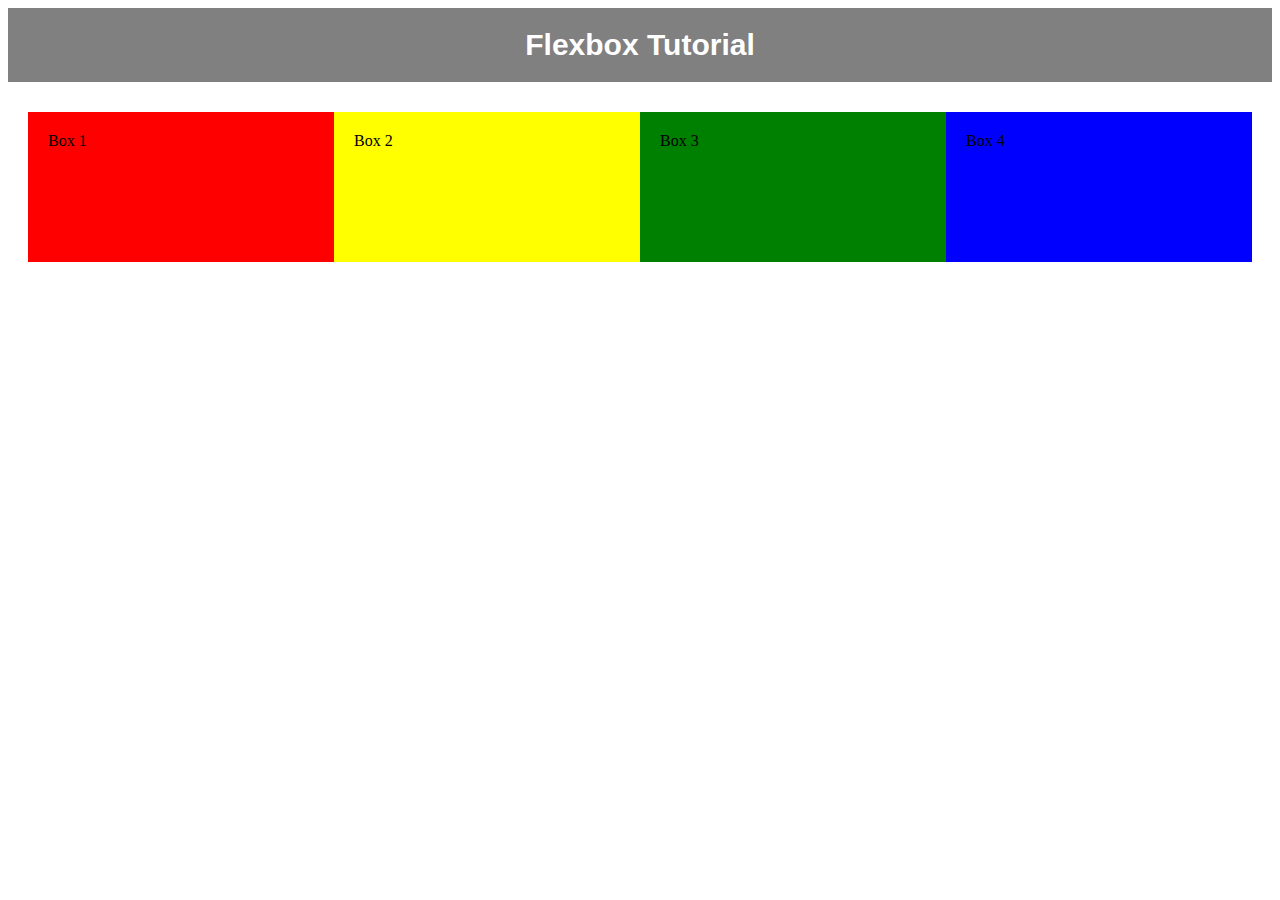
<file: Flexbox/index.html>
<!DOCTYPE html>
<html lang="en">
<head>
    <meta charset="UTF-8">
    <meta http-equiv="X-UA-Compatible" content="IE=edge">
    <meta name="viewport" content="width=device-width, initial-scale=1.0">
    <title>Flex Box</title>
    <link rel="stylesheet" href="style.css">
</head>
<body>
    <header>
        Flexbox Tutorial
    </header>

    <main>
        <div class="container">
            <span class="box" id="box1">Box 1</span>
            <span class="box" id="box2">Box 2</span>
            <span class="box" id="box3">Box 3</span>
            <span class="box" id="box4">Box 4</span>
        </div>
    </main>
</body>
</html>
</file>
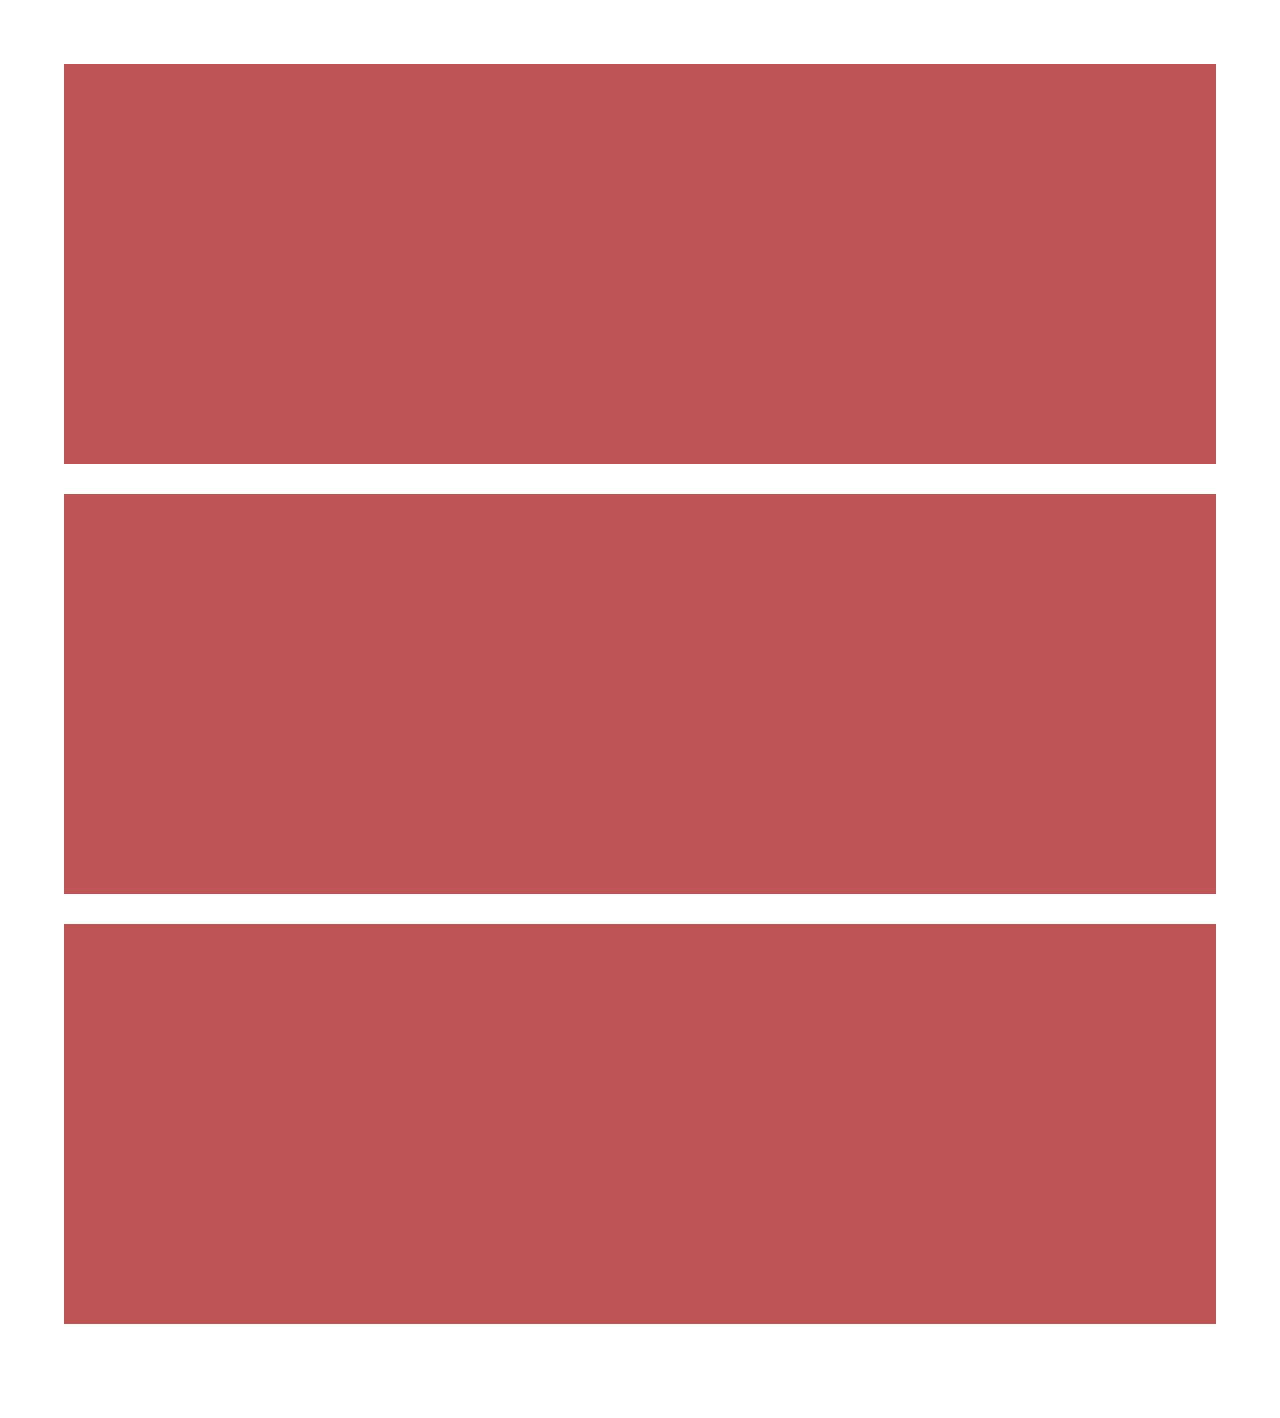
<file: Exercises/1.7 Flexbox and Media Queries Boilerplate/index.html>
<!DOCTYPE html>
<html lang="en">
  <head>
    <meta charset="UTF-8" />
    <meta http-equiv="X-UA-Compatible" content="IE=edge" />
    <meta name="viewport" content="width=device-width, initial-scale=1.0" />
    <title>Document</title>
    <link rel="stylesheet" href="style.css" />
  </head>
  <body>
    <div class="cards-container">
      <div class="card"></div>
      <div class="card"></div>
      <div class="card"></div>
    </div>
  </body>
</html>
</file>
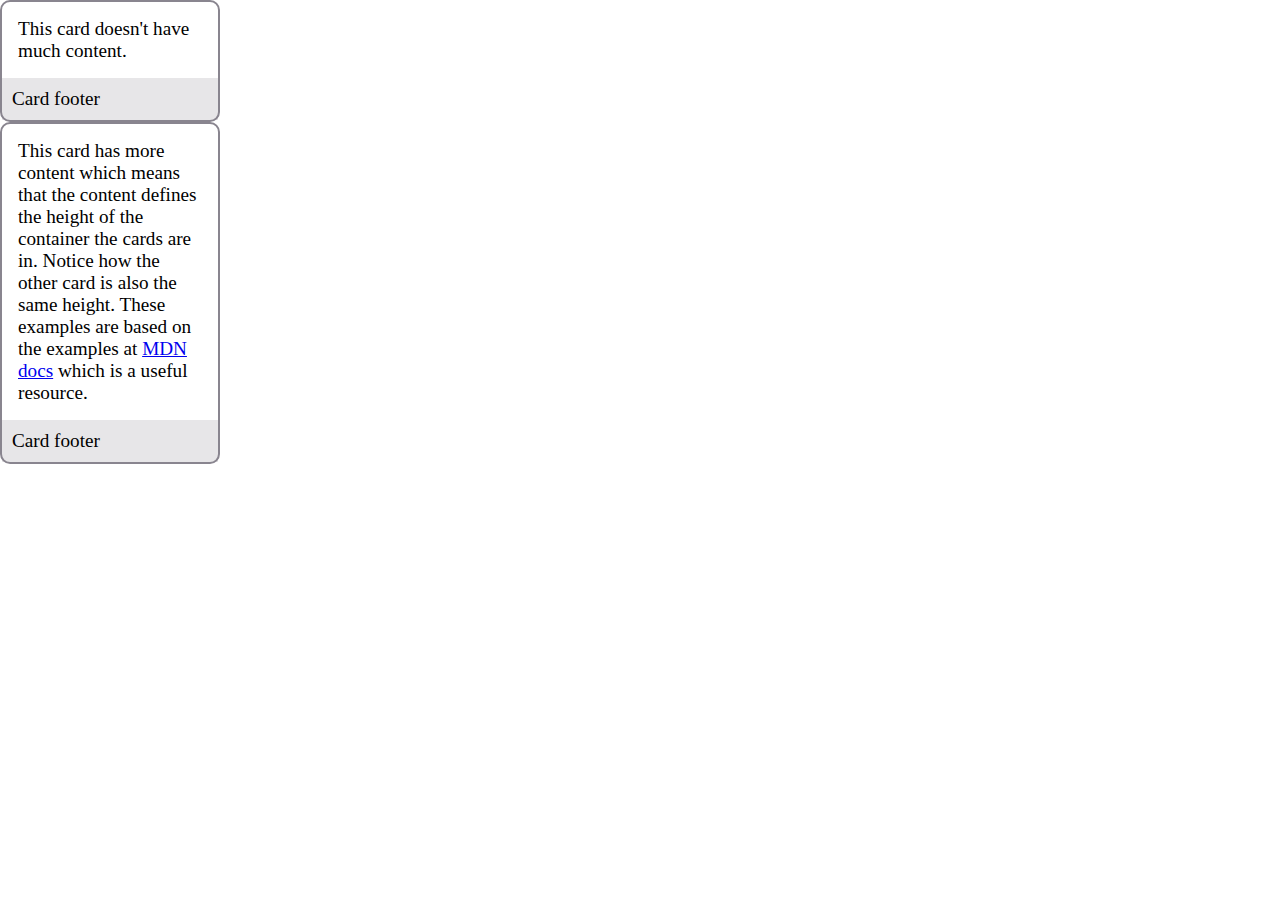
<file: Exercises/Extra Flexbox exercises/Flexbox-cards/index.html>
<!DOCTYPE html>
<html lang="en">
  <head>
    <meta charset="UTF-8" />
    <meta http-equiv="X-UA-Compatible" content="IE=edge" />
    <meta name="viewport" content="width=device-width, initial-scale=1.0" />
    <title>Flexbox exercises</title>
    <link rel="stylesheet" href="style.css" />
  </head>
  <body>
    <div class="card-container">
      <div class="card">
        <div class="content">
          <p>This card doesn't have much content.</p>
        </div>
        <footer>Card footer</footer>
      </div>
      <div class="card">
        <div class="content">
          <p>
            This card has more content which means that the content defines the
            height of the container the cards are in. Notice how the other card
            is also the same height. These examples are based on the examples at
            <a
              href="https://developer.mozilla.org/en-US/docs/Web/CSS/CSS_Flexible_Box_Layout/Typical_Use_Cases_of_Flexbox"
              >MDN docs</a
            >
            which is a useful resource.
          </p>
        </div>
        <footer>Card footer</footer>
      </div>
    </div>
  </body>
</html>
</file>
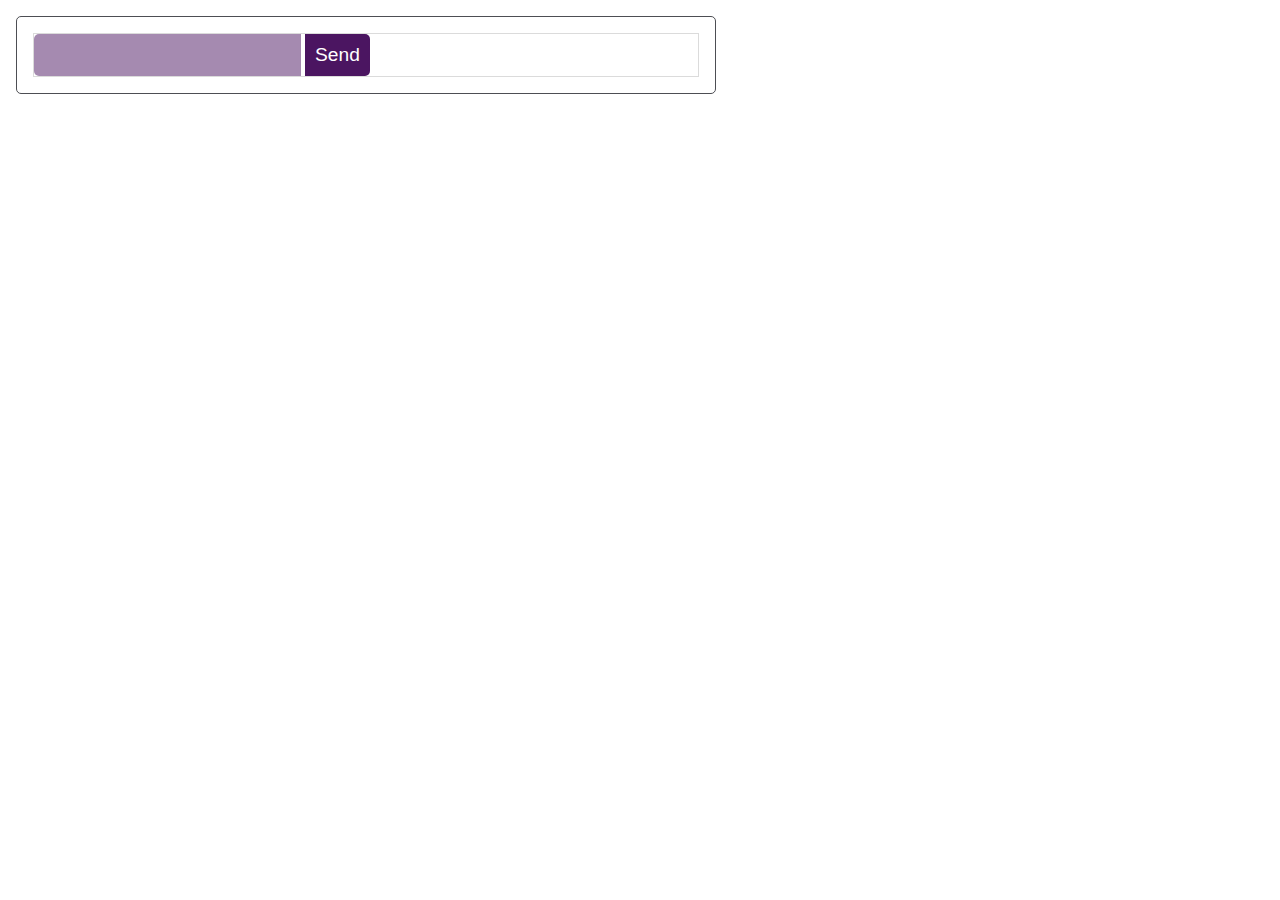
<file: Exercises/Extra Flexbox exercises/Form Controls/index.html>
<!DOCTYPE html>
<html lang="en">
  <head>
    <meta charset="UTF-8" />
    <meta http-equiv="X-UA-Compatible" content="IE=edge" />
    <meta name="viewport" content="width=device-width, initial-scale=1.0" />
    <title>Media Objects</title>
    <link rel="stylesheet" href="style.css" />
  </head>
  <body>
    <section>
      <form class="example">
        <div class="wrapper">
          <input type="text" id="text" />
          <input type="submit" value="Send" />
        </div>
      </form>
    </section>
  </body>
</html>
</file>
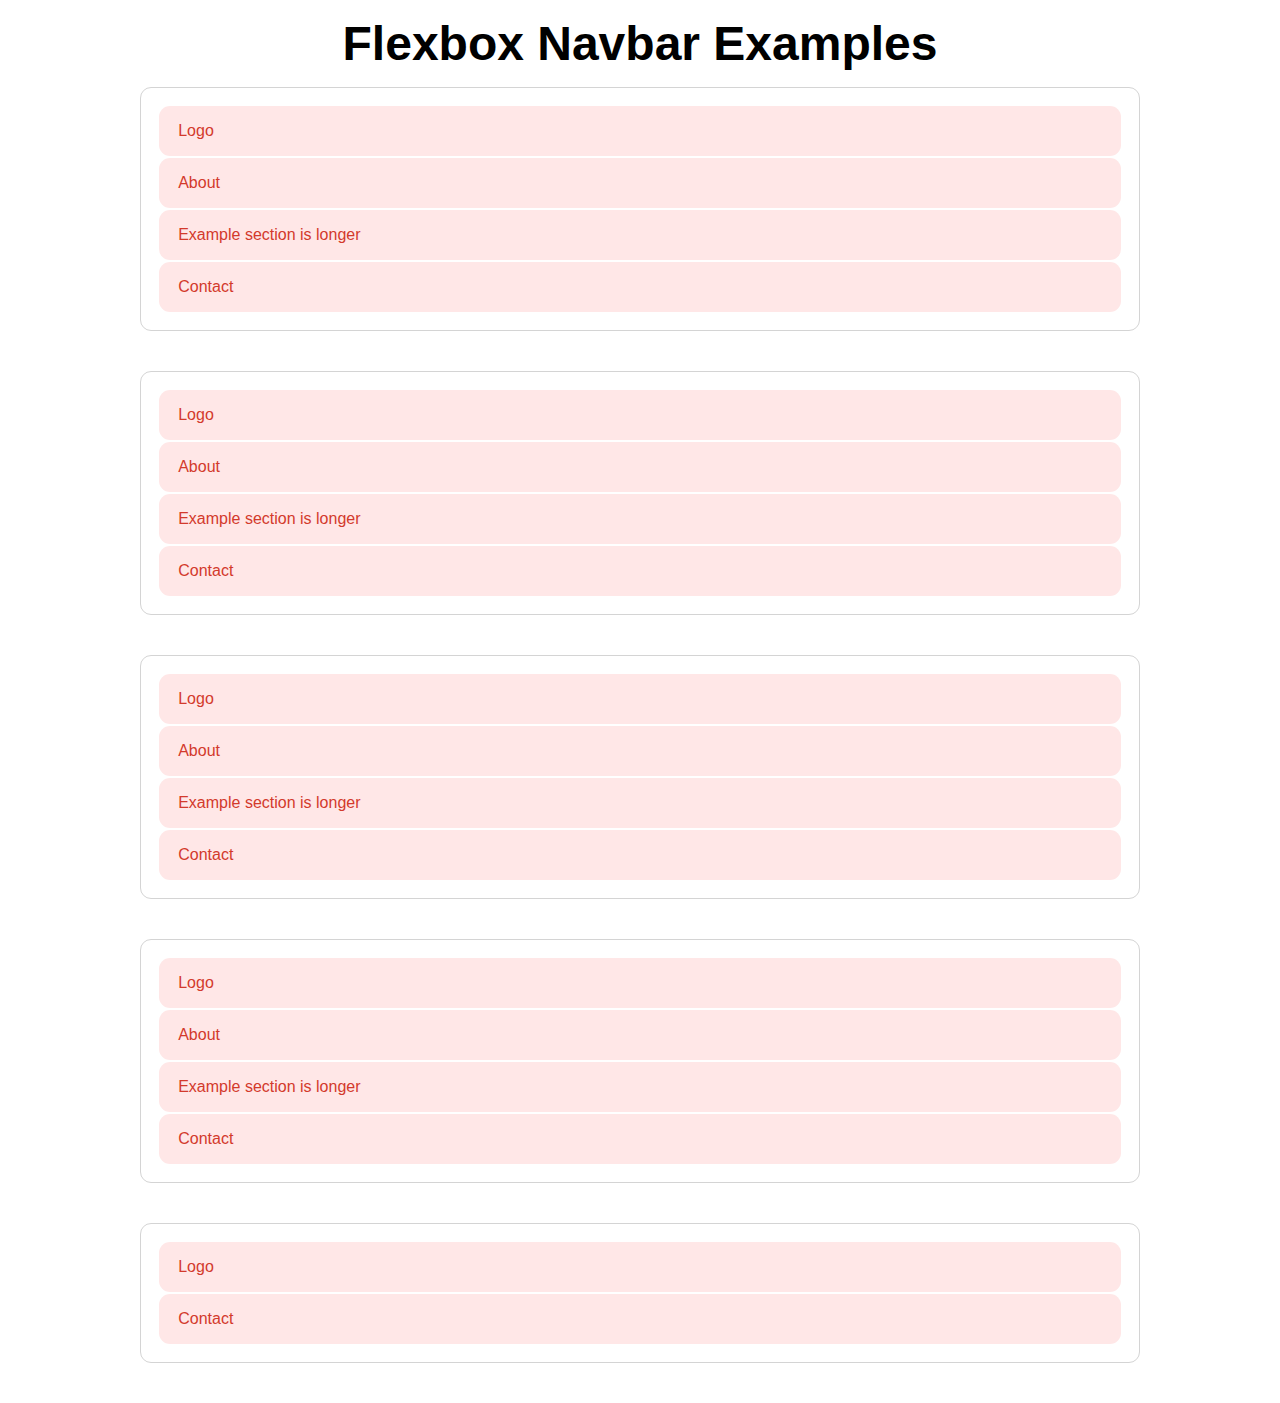
<file: Exercises/Extra Flexbox exercises/Nav/index.html>
<!DOCTYPE html>
<html lang="en">
  <head>
    <meta charset="UTF-8" />
    <meta http-equiv="X-UA-Compatible" content="IE=edge" />
    <meta name="viewport" content="width=device-width, initial-scale=1.0" />
    <title>Flexbox Nav</title>
    <link rel="stylesheet" href="style.css" />
  </head>
  <body>
    <article>
      <h1>Flexbox Navbar Examples</h1>
      <section>
        <nav>
          <ul class="evenly-spaced">
            <li><a href="#">Logo</a></li>
            <li><a href="#">About</a></li>
            <li><a href="#">Example section is longer</a></li>
            <li><a href="#">Contact</a></li>
          </ul>
        </nav>
      </section>
      <section>
        <nav class="space-distributed">
          <ul>
            <li><a href="#">Logo</a></li>
            <li><a href="#">About</a></li>
            <li><a href="#">Example section is longer</a></li>
            <li class="basis"><a href="#">Contact</a></li>
          </ul>
        </nav>
      </section>
      <section>
        <nav>
          <ul class="split-nav">
            <li><a href="#">Logo</a></li>
            <li><a href="#">About</a></li>
            <li><a href="#">Example section is longer</a></li>
            <li class="push-right"><a href="#">Contact</a></li>
          </ul>
        </nav>
      </section>
      <section>
        <nav>
          <ul class="split-nav-push-left">
            <li class="push-left"><a href="#">Logo</a></li>
            <li><a href="#">About</a></li>
            <li><a href="#">Example section is longer</a></li>
            <li><a href="#">Contact</a></li>
          </ul>
        </nav>
      </section>
      <section>
        <nav>
          <ul class="split-nav-Centre">
            <li><a href="#">Logo</a></li>
            <li class="centre"></li>
            <li><a href="#">Contact</a></li>
          </ul>
        </nav>
      </section>
    </article>
  </body>
</html>
</file>
<file: Flexbox/style.css>
* {
  box-sizing: border-box;
}

header {
  background-color: grey;
  color: white;
  margin: 0 0 30px 0;
  padding: 20px;
  text-align: center;
  font-weight: bold;
  font-size: 30px;
  font-family: Arial, "Helvetica Neue", Helvetica, sans-serif;
}

main {
  margin: 20px;
}

#box1 {
  background-color: red;
}

#box2 {
  background-color: yellow;
}

#box3 {
  background-color: green;
}

#box4 {
  background-color: blue;
}

.box {
  width: 150px;
  height: 150px;
  padding: 20px;
  /* This property is given to the children/flex-item and it stretches the whole page, you can decide to give it same flex-grow(width) or you can decide to give them seperate flex-grow */
  flex-grow: 1;
}

.container {
  display: flex;
  /* Tells the direction of your flex items, by default it is row(goes from left to right) based.  */
  /* Changing this to column moves the direction of your elements from top to bottom */
  /* flex-direction: column; */
  /* This property only works with flex-direction of ROW */
  /* justify-content: space-between; */
  /* This property only works with flex-direction of COLUMN */
  /* align-items: center; */

  /* Breaks the flex items to the next line as you decrease the width of your screen */
  /* Can be used to convert your view from laptop view to mobil view */
  /* flex-wrap: wrap; */
}
</file>
<file: Exercises/1.7 Flexbox and Media Queries Boilerplate/style.css>
* {
  margin: 0;
  padding: 0;
  box-sizing: border-box;
}

.cards-container {
  padding: 5%;
}

.card {
  margin-bottom: 30px;
  background-color: rgb(190, 86, 86);
  height: 400px;
}

/*
Media Query 1 
1. Add a media query for screens with a minimum width of 40em.
2.1. Inside the media query select the cards-container and add a rule so that changes it to a flexbox.
2.2. Add another rule to cards-container so that the boxes wrap.
2.3. Finally add a rule for justify content: space between.
3. Inside the media query select .card and give it a width of 45% 
so that two divs appear per row on tablet sized screens */

/* 
Media Query 2
1. Add a second media query with a minimum width of 60em for desktops to display 3 cards per row. 
2. Give the cards a width of 31% 
*/
</file>
<file: Exercises/Extra Flexbox exercises/Flexbox-cards/style.css>
/* CSS reset */

* {
  box-sizing: border-box;
  margin: 0;
  padding: 0;
}

/* Body */

body {
  font-size: 1.2rem;
}

/* 
1. Give the card-container a margin to center it
2. Set it to display flex
3. Give it a justify content property of space around
4. Finally add a flex wrap property. */





/* Make the card display flex and change it's flex direction so that it displays vertically */
.card {
  border: 2px solid rgb(137, 133, 143);
  border-radius: 10px;
  width: 220px;



}



/* Use the flex shorthand syntax to give the .content
 a flex grow of 1, a flex shrink of 1 and a flex basis of auto. */
.card .content {
  padding: 1rem;

}


.card footer {
  background-color: rgba(133, 131, 138, 0.2);
  padding: 10px;
}
</file>
<file: Exercises/Extra Flexbox exercises/Form Controls/style.css>
/* CSS reset */

* {
  box-sizing: border-box;
  margin: 0px;
  padding: 0px;
}

/* Body - scroll down for instructions */

section {
  width: 90%;
  max-width: 700px;
  border: 1px solid #4d4e53;
  border-radius: 5px;
  padding: 1rem;
  margin: 1rem;
}

/* Add a declaration to make the wrapper to display flex */
.wrapper {
  border: 1px solid rgb(219, 219, 219);
}

input {
  border: none;
  font-size: 1.2em;
  padding: 10px;
}

/* Add a flex shorthand declaration to the text input and the submit button.
Both should have a flex shrink property of 1 and a flex basis set the default value.
The flex grow property for the text input should be set to 2 and to 1 for the submit button. */


input[type="text"] {
  background-color: rgba(75, 21, 97, 0.5);
  border-radius: 5px 0px 0px 5px;
  /* Your code here */

}


input[type="submit"] {
  background-color: rgba(75, 21, 97, 1);
  color: #fff;
  border-radius: 0px 5px 5px 0px;
  /* Your code here */
}
</file>
<file: Exercises/Extra Flexbox exercises/Nav/style.css>
/* CSS reset */

* {
  box-sizing: border-box;
  margin: 0;
  padding: 0;
}

/* Body - Scroll down for instructions */

body {
  font-size: 1rem;
  font-family: Arial, Helvetica, sans-serif;
}

article {
  width: 90%;
  max-width: 1000px;
  margin: auto;
}

section {
  border: 1px solid rgb(212, 212, 212);
  border-radius: 11px;
  padding: 1rem;
  margin-bottom: 40px;
}

h1 {
  font-size: 3rem;
  text-align: center;
  margin: 1rem;
}

nav ul {
  list-style: none;
}

nav a {
  text-decoration: none;
  border-radius: 11px;
  background-color: #ffe7e7;
  color: #d33a2c;
  padding: 1rem 1.2rem;
  display: block;
  margin: 2px;
}

/* 1. Evenly Spaced Nav */

.evenly-spaced {
  /* Make this div into a flexbox and give it a justify content of space between */
}

/************** 2. Equally distributed Nav **************/

.space-distributed ul {
  /* Make this div into a flexbox */
}

.space-distributed li {
  /* Give the list item a flex value of auto */
}

.basis {
  flex-basis: 500px;
}
/************** 3.  A split Nav **************/

.split-nav {
  /* 1. Make the split-nav display flex.
2. Give it a margin right and left of -10 */

}

.split-nav li {
  /* Give the list item a margin right and left of 10 */
}

.split-nav .push-right {
  /* Give the push right div a margin left of auto. This will give it the maxinum availible margin to the left. */
}

/************** 4.  A split Nav **************/

.split-nav-push-left {
  /* Use flexbox to justify the content to the end of the container */

  /* margin: 0 -10px 0 -10px ; */
}

.split-nav-push-left li {
}

.split-nav-push-left .push-left {
  margin-right: auto;
}

/* 5.  A split Nav */

.split-nav-Centre {
  /* Set me to display flex */
}

.centre {
  /* Set the middle element to grow and stretch by setting flex-grow to 1 */
}
</file>
